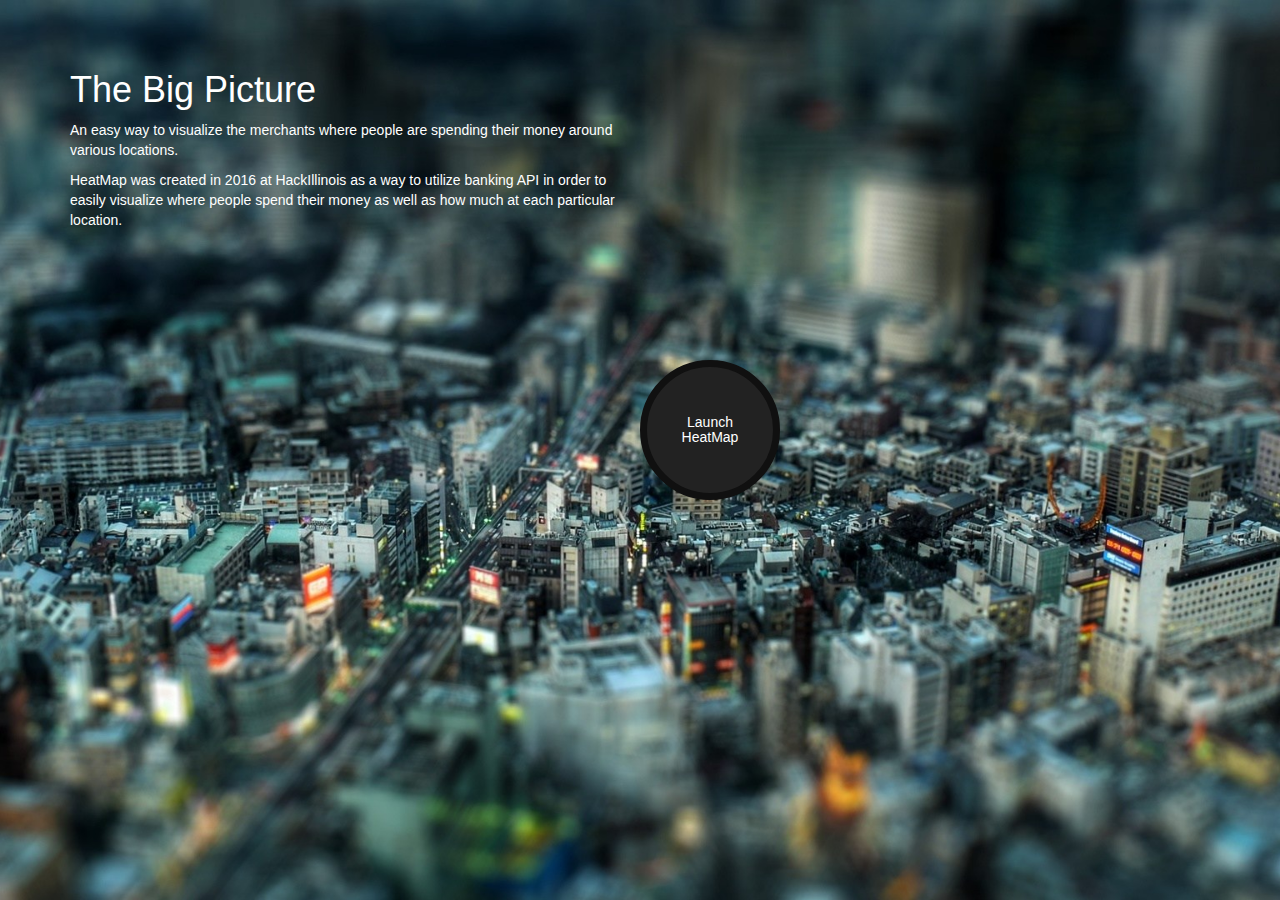
<file: HeatMap.html>
<!DOCTYPE html>
<html class="full" lang="en">
<!-- Make sure the <html> tag is set to the .full CSS class. Change the background image in the full.css file. -->

<head>

    <meta charset="utf-8">
    <meta http-equiv="X-UA-Compatible" content="IE=edge">
    <meta name="viewport" content="width=device-width, initial-scale=1">
    <meta name="description" content="">
    <meta name="author" content="">

    <title>HeatMap - The Big Picture</title>

    <!-- Bootstrap Core CSS -->
    <link href="css/bootstrap.css" rel="stylesheet">

    <!-- Custom CSS -->
    <link href="css/the-big-picture.css" rel="stylesheet">


    <!-- HTML5 Shim and Respond.js IE8 support of HTML5 elements and media queries -->
    <!-- WARNING: Respond.js doesn't work if you view the page via file:// -->
    <!--[if lt IE 9]>
        <script src="https://oss.maxcdn.com/libs/html5shiv/3.7.0/html5shiv.js"></script>
        <script src="https://oss.maxcdn.com/libs/respond.js/1.4.2/respond.min.js"></script>
    <![endif]-->

</head>

<body>

    <!-- Navigation -->
    

    <!-- Page Content -->
    <div class="container">
        <div class="row">
            <div class="col-md-6 col-sm-12">
                <h1>The Big Picture</h1>
                <p>An easy way to visualize the merchants where people are spending their money around various locations.</p> <p>HeatMap was created in 2016 at HackIllinois as a way to utilize banking API in order to easily visualize where people spend their money as well as how much at each particular location.</p>
            </div>
            <a href="JsonMap.html"><button class="btn btn-default orange-circle-button">Launch<br />HeatMap<br /><span class="orange-circle-greater-than"></span></button></a>
        </div>
        <!-- /.row -->
    </div>
    <!-- /.container -->

    <!-- jQuery -->
    <script src="js/jquery.js"></script>

    <!-- Bootstrap Core JavaScript -->
    <script src="js/bootstrap.min.js"></script>

</body>

</html>
</file>
<file: css/the-big-picture.css>
/*!
 * Start Bootstrap - The Big Picture HTML Template (http://startbootstrap.com)
 * Code licensed under the Apache License v2.0.
 * For details, see http://www.apache.org/licenses/LICENSE-2.0.
 */

body {
	margin-top: 50px;
	margin-bottom: 50px;
	background: none;
	background: url(../img/city.jpg) no-repeat center center fixed; 
  -webkit-background-size: cover;
  -moz-background-size: cover;
  -o-background-size: cover;
  background-size: cover;
  color: white;
}

.full {
  background: url(../img/city.jpg) no-repeat center center fixed; 
  -webkit-background-size: cover;
  -moz-background-size: cover;
  -o-background-size: cover;
  background-size: cover;
}

.orange-circle-button {
	border: .5em solid #101010;
	font-size: 1em;
	line-height: 1.1em;
	color: #ffffff;
	background-color: #222;
	margin: auto;
	border-radius: 50%;
	height: 10em;
	width: 10em;
	position: absolute;
	top: 40%;
}
.orange-circle-button:hover {
	color:#ffffff;
    background-color: #222;
	text-decoration: none;
	border-color: #101010;
	
}
.orange-circle-button:visited {
	color:#ffffff;
    background-color: #222;
	text-decoration: none;
	
}

table {
	background-color: black;
	opacity: .8;
}

#map {
	position: static; !important
}
</file>
